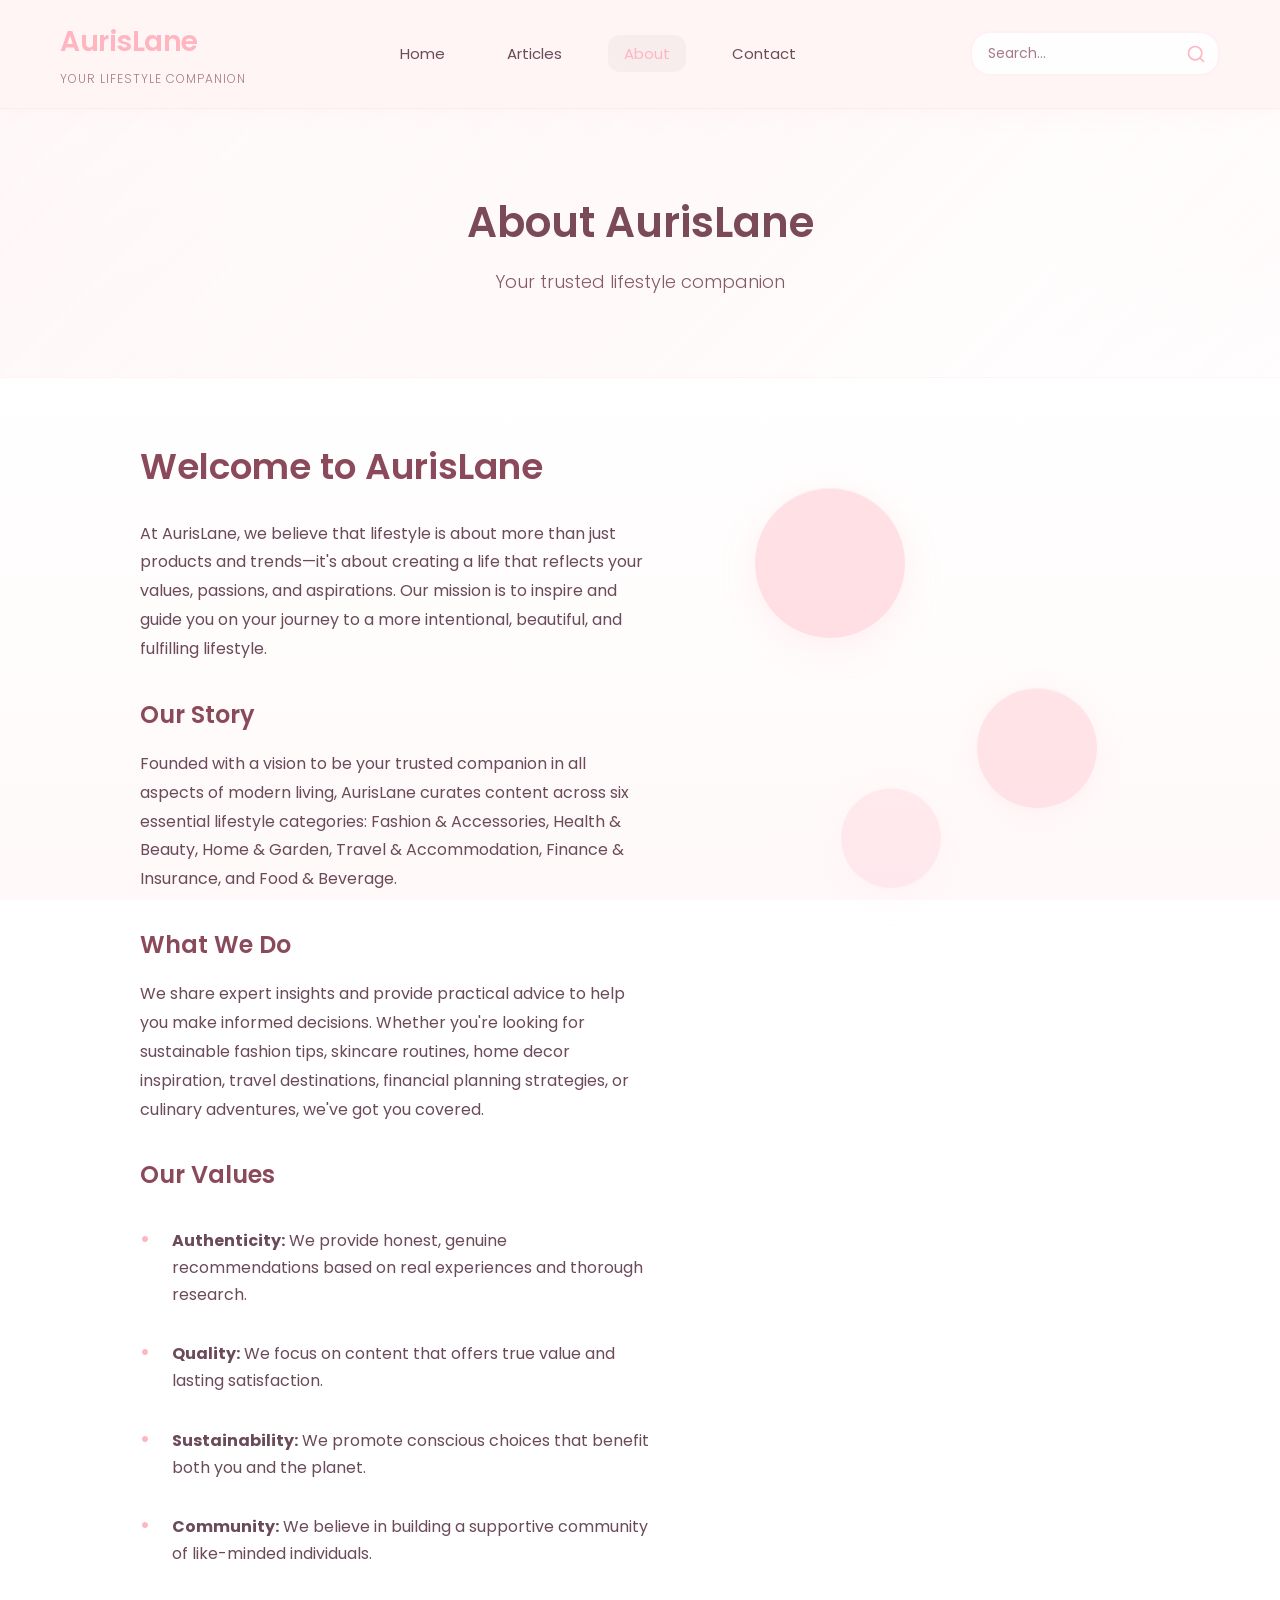
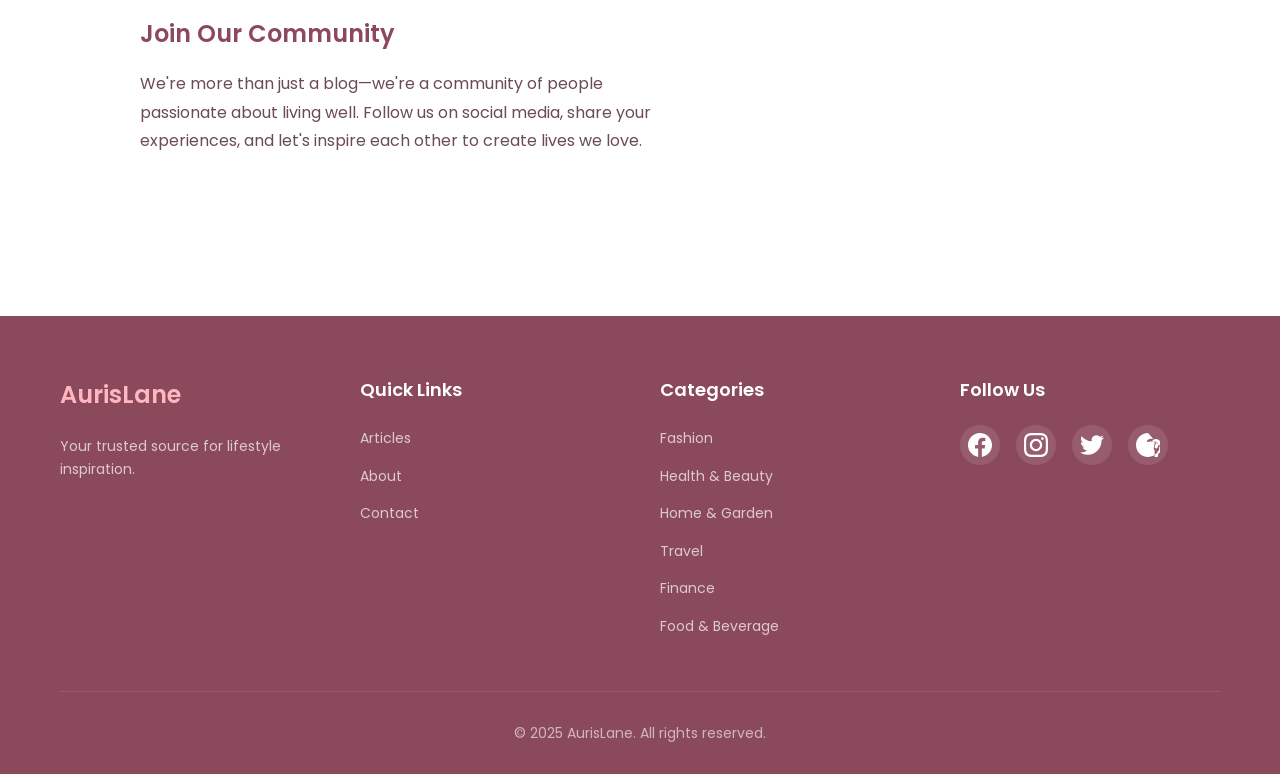
<file: about.html>
<!DOCTYPE html>
<html lang="en">
<head>
    <meta charset="UTF-8">
    <meta name="viewport" content="width=device-width, initial-scale=1.0">
    <title>About - AurisLane</title>
    <link rel="stylesheet" href="styles.css">
    <link rel="preconnect" href="https://fonts.googleapis.com">
    <link rel="preconnect" href="https://fonts.gstatic.com" crossorigin>
    <link href="https://fonts.googleapis.com/css2?family=Poppins:wght@300;400;500;600;700&display=swap" rel="stylesheet">
</head>
<body>
    <!-- Header -->
    <header class="header">
        <div class="container">
            <div class="logo">
                <h1><a href="index.html">AurisLane</a></h1>
                <p class="tagline">Your Lifestyle Companion</p>
            </div>
            <nav class="nav">
                <ul>
                    <li><a href="index.html">Home</a></li>
                    <li><a href="articles.html">Articles</a></li>
                    <li><a href="about.html" class="active">About</a></li>
                    <li><a href="contact.html">Contact</a></li>
                </ul>
            </nav>
            <div class="header-search">
                <input type="text" id="headerSearchInput" placeholder="Search..." class="header-search-input">
                <button class="header-search-btn" aria-label="Search">
                    <svg width="20" height="20" viewBox="0 0 24 24" fill="none" stroke="currentColor" stroke-width="2" stroke-linecap="round" stroke-linejoin="round">
                        <circle cx="11" cy="11" r="8"></circle>
                        <path d="m21 21-4.35-4.35"></path>
                    </svg>
                </button>
            </div>
            <button class="mobile-menu-toggle" aria-label="Toggle menu">
                <span></span>
                <span></span>
                <span></span>
            </button>
        </div>
    </header>

    <!-- Page Header -->
    <section class="page-header">
        <div class="container">
            <h1>About AurisLane</h1>
            <p>Your trusted lifestyle companion</p>
        </div>
    </section>

    <!-- About Content -->
    <section class="about-section">
        <div class="container">
            <div class="about-content">
                <div class="about-text">
                    <h2>Welcome to AurisLane</h2>
                    <p>At AurisLane, we believe that lifestyle is about more than just products and trends—it's about creating a life that reflects your values, passions, and aspirations. Our mission is to inspire and guide you on your journey to a more intentional, beautiful, and fulfilling lifestyle.</p>
                    
                    <h3>Our Story</h3>
                    <p>Founded with a vision to be your trusted companion in all aspects of modern living, AurisLane curates content across six essential lifestyle categories: Fashion & Accessories, Health & Beauty, Home & Garden, Travel & Accommodation, Finance & Insurance, and Food & Beverage.</p>
                    
                    <h3>What We Do</h3>
                    <p>We share expert insights and provide practical advice to help you make informed decisions. Whether you're looking for sustainable fashion tips, skincare routines, home decor inspiration, travel destinations, financial planning strategies, or culinary adventures, we've got you covered.</p>
                    
                    <h3>Our Values</h3>
                    <ul class="values-list">
                        <li><strong>Authenticity:</strong> We provide honest, genuine recommendations based on real experiences and thorough research.</li>
                        <li><strong>Quality:</strong> We focus on content that offers true value and lasting satisfaction.</li>
                        <li><strong>Sustainability:</strong> We promote conscious choices that benefit both you and the planet.</li>
                        <li><strong>Community:</strong> We believe in building a supportive community of like-minded individuals.</li>
                    </ul>
                    
                    <h3>Join Our Community</h3>
                    <p>We're more than just a blog—we're a community of people passionate about living well. Follow us on social media, share your experiences, and let's inspire each other to create lives we love.</p>
                </div>
                <div class="about-image">
                    <div class="about-illustration">
                        <div class="illustration-shape shape-1"></div>
                        <div class="illustration-shape shape-2"></div>
                        <div class="illustration-shape shape-3"></div>
                    </div>
                </div>
            </div>
        </div>
    </section>

    <!-- Footer -->
    <footer class="footer">
        <div class="container">
            <div class="footer-content">
                <div class="footer-section">
                    <h3>AurisLane</h3>
                    <p>Your trusted source for lifestyle inspiration.</p>
                </div>
                <div class="footer-section">
                    <h4>Quick Links</h4>
                    <ul>
                        <li><a href="articles.html">Articles</a></li>
                        <li><a href="about.html">About</a></li>
                        <li><a href="contact.html">Contact</a></li>
                    </ul>
                </div>
                <div class="footer-section">
                    <h4>Categories</h4>
                    <ul>
                        <li><a href="articles.html?category=fashion">Fashion</a></li>
                        <li><a href="articles.html?category=health">Health & Beauty</a></li>
                        <li><a href="articles.html?category=home">Home & Garden</a></li>
                        <li><a href="articles.html?category=travel">Travel</a></li>
                        <li><a href="articles.html?category=finance">Finance</a></li>
                        <li><a href="articles.html?category=food">Food & Beverage</a></li>
                    </ul>
                </div>
                <div class="footer-section">
                    <h4>Follow Us</h4>
                    <div class="social-icons">
                        <a href="https://facebook.com" target="_blank" aria-label="Facebook">
                            <svg width="24" height="24" viewBox="0 0 24 24" fill="currentColor">
                                <path d="M24 12.073c0-6.627-5.373-12-12-12s-12 5.373-12 12c0 5.99 4.388 10.954 10.125 11.854v-8.385H7.078v-3.47h3.047V9.43c0-3.007 1.792-4.669 4.533-4.669 1.312 0 2.686.235 2.686.235v2.953H15.83c-1.491 0-1.956.925-1.956 1.874v2.25h3.328l-.532 3.47h-2.796v8.385C19.612 23.027 24 18.062 24 12.073z"/>
                            </svg>
                        </a>
                        <a href="https://instagram.com" target="_blank" aria-label="Instagram">
                            <svg width="24" height="24" viewBox="0 0 24 24" fill="currentColor">
                                <path d="M12 2.163c3.204 0 3.584.012 4.85.07 3.252.148 4.771 1.691 4.919 4.919.058 1.265.069 1.645.069 4.849 0 3.205-.012 3.584-.069 4.849-.149 3.225-1.664 4.771-4.919 4.919-1.266.058-1.644.07-4.85.07-3.204 0-3.584-.012-4.849-.07-3.26-.149-4.771-1.699-4.919-4.92-.058-1.265-.07-1.644-.07-4.849 0-3.204.013-3.583.07-4.849.149-3.227 1.664-4.771 4.919-4.919 1.266-.057 1.645-.069 4.849-.069zm0-2.163c-3.259 0-3.667.014-4.947.072-4.358.2-6.78 2.618-6.98 6.98-.059 1.281-.073 1.689-.073 4.948 0 3.259.014 3.668.072 4.948.2 4.358 2.618 6.78 6.98 6.98 1.281.058 1.689.072 4.948.072 3.259 0 3.668-.014 4.948-.072 4.354-.2 6.782-2.618 6.979-6.98.059-1.28.073-1.689.073-4.948 0-3.259-.014-3.667-.072-4.947-.196-4.354-2.617-6.78-6.979-6.98-1.281-.059-1.69-.073-4.949-.073zm0 5.838c-3.403 0-6.162 2.759-6.162 6.162s2.759 6.163 6.162 6.163 6.162-2.759 6.162-6.163c0-3.403-2.759-6.162-6.162-6.162zm0 10.162c-2.209 0-4-1.79-4-4 0-2.209 1.791-4 4-4s4 1.791 4 4c0 2.21-1.791 4-4 4zm6.406-11.845c-.796 0-1.441.645-1.441 1.44s.645 1.44 1.441 1.44c.795 0 1.439-.645 1.439-1.44s-.644-1.44-1.439-1.44z"/>
                            </svg>
                        </a>
                        <a href="https://twitter.com" target="_blank" aria-label="Twitter">
                            <svg width="24" height="24" viewBox="0 0 24 24" fill="currentColor">
                                <path d="M23.953 4.57a10 10 0 01-2.825.775 4.958 4.958 0 002.163-2.723c-.951.555-2.005.959-3.127 1.184a4.92 4.92 0 00-8.384 4.482C7.69 8.095 4.067 6.13 1.64 3.162a4.822 4.822 0 00-.666 2.475c0 1.71.87 3.213 2.188 4.096a4.904 4.904 0 01-2.228-.616v.06a4.923 4.923 0 003.946 4.827 4.996 4.996 0 01-2.212.085 4.936 4.936 0 004.604 3.417 9.867 9.867 0 01-6.102 2.105c-.39 0-.779-.023-1.17-.067a13.995 13.995 0 007.557 2.209c9.053 0 13.998-7.496 13.998-13.985 0-.21 0-.42-.015-.63A9.935 9.935 0 0024 4.59z"/>
                            </svg>
                        </a>
                        <a href="https://pinterest.com" target="_blank" aria-label="Pinterest">
                            <svg width="24" height="24" viewBox="0 0 24 24" fill="currentColor">
                                <path d="M12 0C5.373 0 0 5.372 0 12s5.373 12 12 12c5.084 0 9.426-3.163 11.174-7.637-.15-.83-.067-1.844.34-2.492.406-.658 1.533-4.48 1.533-4.48s.39.78.39 1.94c0 1.83-1.09 3.19-1.09 3.19s1.09 1.92 1.09 3.39c0 1.09-.35 2.19-1.39 2.19-.47 0-.92-.24-1.2-.5 0 0-.9 3.56-1.1 4.25-.4 1.56-1.57 3.85-1.93 4.05-.43.26-1.2.19-1.2-.8V18.5c0-1.78-.94-2.44-.94-2.44s.75-4.77.9-6.12c.1-.8.15-1.05-.23-1.48-.23-.27-.6-.34-.9-.36-.36-.02-.75 0-1.18.03-1.11.08-2.7.33-3.81.63-.44.12-.75.19-.95.19-.4 0-.65-.31-.65-.65 0-.35.23-.7.58-1.01 1.17-.99 2.12-1.5 3.55-1.5 1.5 0 2.7.5 3.55 1.2.85.7 1.3 1.7 1.3 3 0 1.09-.28 2.05-.85 2.88-.28.41-.28.75-.28 1.05 0 .4.15.75.45 1.05.3.3.7.45 1.05.45.35 0 .7-.15 1.05-.45.7-.7 1.05-1.55 1.05-2.5 0-1.2-.4-2.2-1.2-3-.8-.8-1.9-1.2-3.3-1.2-1.4 0-2.5.4-3.3 1.2-.8.8-1.2 1.8-1.2 3 0 .95.35 1.8 1.05 2.5.35.3.7.45 1.05.45.35 0 .75-.15 1.05-.45.3-.3.45-.65.45-1.05 0-.3 0-.64-.28-1.05-.57-.83-.85-1.79-.85-2.88 0-1.3.45-2.3 1.3-3 1.7-1.4 4.05-1.4 5.75 0 .85.7 1.3 1.7 1.3 3 0 1.09-.28 2.05-.85 2.88z"/>
                            </svg>
                        </a>
                    </div>
                </div>
            </div>
            <div class="footer-bottom">
                <p>&copy; 2025 AurisLane. All rights reserved.</p>
            </div>
        </div>
    </footer>

    <script src="articles-data.js"></script>
    <script src="script.js"></script>
</body>
</html>
</file>
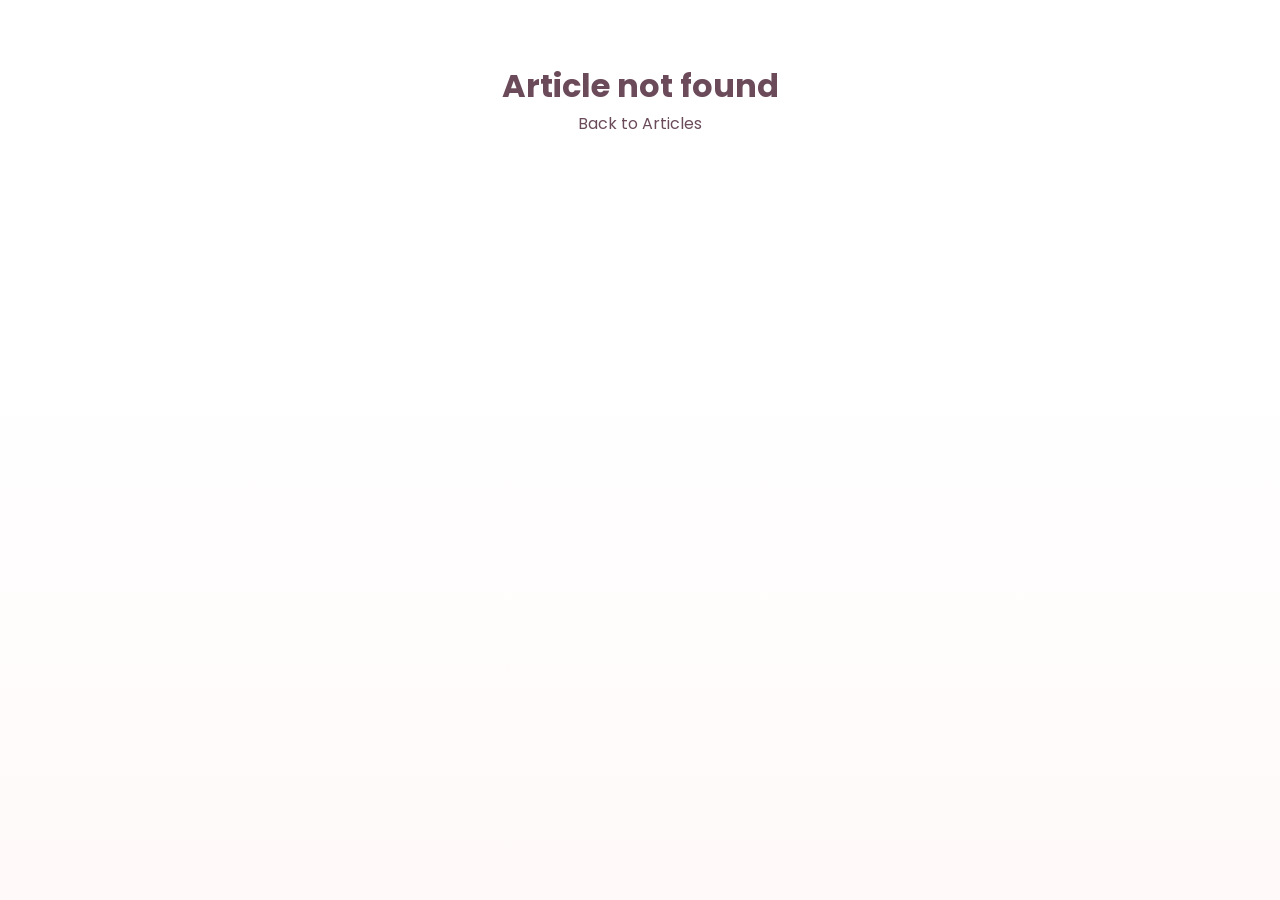
<file: article-detail.html>
<!DOCTYPE html>
<html lang="en">
<head>
    <meta charset="UTF-8">
    <meta name="viewport" content="width=device-width, initial-scale=1.0">
    <title>Article - AurisLane</title>
    <link rel="stylesheet" href="styles.css">
    <link rel="preconnect" href="https://fonts.googleapis.com">
    <link rel="preconnect" href="https://fonts.gstatic.com" crossorigin>
    <link href="https://fonts.googleapis.com/css2?family=Poppins:wght@300;400;500;600;700&display=swap" rel="stylesheet">
</head>
<body>
    <!-- Header -->
    <header class="header">
        <div class="container">
            <div class="logo">
                <h1><a href="index.html">AurisLane</a></h1>
                <p class="tagline">Your Lifestyle Companion</p>
            </div>
            <nav class="nav">
                <ul>
                    <li><a href="index.html">Home</a></li>
                    <li><a href="articles.html" class="active">Articles</a></li>
                    <li><a href="about.html">About</a></li>
                    <li><a href="contact.html">Contact</a></li>
                </ul>
            </nav>
            <div class="header-search">
                <input type="text" id="headerSearchInput" placeholder="Search..." class="header-search-input">
                <button class="header-search-btn" aria-label="Search">
                    <svg width="20" height="20" viewBox="0 0 24 24" fill="none" stroke="currentColor" stroke-width="2" stroke-linecap="round" stroke-linejoin="round">
                        <circle cx="11" cy="11" r="8"></circle>
                        <path d="m21 21-4.35-4.35"></path>
                    </svg>
                </button>
            </div>
            <button class="mobile-menu-toggle" aria-label="Toggle menu">
                <span></span>
                <span></span>
                <span></span>
            </button>
        </div>
    </header>

    <!-- Article Detail -->
    <article class="article-detail">
        <div class="container">
            <div class="article-header" id="articleHeader">
                <!-- Article header will be loaded here -->
            </div>
            <div class="article-content" id="articleContent">
                <!-- Article content will be loaded here -->
            </div>
            <div class="article-footer">
                <div class="article-meta">
                    <span id="articleAuthor"></span>
                    <span id="articleDate"></span>
                </div>
                <div class="article-share">
                    <span>Share:</span>
                    <a href="#" class="share-btn" data-platform="facebook">Facebook</a>
                    <a href="#" class="share-btn" data-platform="twitter">Twitter</a>
                    <a href="#" class="share-btn" data-platform="pinterest">Pinterest</a>
                </div>
            </div>
            <div class="back-link">
                <a href="articles.html" class="btn-secondary">← Back to Articles</a>
            </div>
        </div>
    </article>

    <!-- Related Articles -->
    <section class="related-articles">
        <div class="container">
            <h2 class="section-title">Related Articles</h2>
            <div class="articles-grid" id="relatedArticles">
                <!-- Related articles will be loaded here -->
            </div>
        </div>
    </section>

    <!-- Footer -->
    <footer class="footer">
        <div class="container">
            <div class="footer-content">
                <div class="footer-section">
                    <h3>AurisLane</h3>
                    <p>Your trusted source for lifestyle inspiration.</p>
                </div>
                <div class="footer-section">
                    <h4>Quick Links</h4>
                    <ul>
                        <li><a href="articles.html">Articles</a></li>
                        <li><a href="about.html">About</a></li>
                        <li><a href="contact.html">Contact</a></li>
                    </ul>
                </div>
                <div class="footer-section">
                    <h4>Categories</h4>
                    <ul>
                        <li><a href="articles.html?category=fashion">Fashion</a></li>
                        <li><a href="articles.html?category=health">Health & Beauty</a></li>
                        <li><a href="articles.html?category=home">Home & Garden</a></li>
                        <li><a href="articles.html?category=travel">Travel</a></li>
                        <li><a href="articles.html?category=finance">Finance</a></li>
                        <li><a href="articles.html?category=food">Food & Beverage</a></li>
                    </ul>
                </div>
                <div class="footer-section">
                    <h4>Follow Us</h4>
                    <div class="social-icons">
                        <a href="https://facebook.com" target="_blank" aria-label="Facebook">
                            <svg width="24" height="24" viewBox="0 0 24 24" fill="currentColor">
                                <path d="M24 12.073c0-6.627-5.373-12-12-12s-12 5.373-12 12c0 5.99 4.388 10.954 10.125 11.854v-8.385H7.078v-3.47h3.047V9.43c0-3.007 1.792-4.669 4.533-4.669 1.312 0 2.686.235 2.686.235v2.953H15.83c-1.491 0-1.956.925-1.956 1.874v2.25h3.328l-.532 3.47h-2.796v8.385C19.612 23.027 24 18.062 24 12.073z"/>
                            </svg>
                        </a>
                        <a href="https://instagram.com" target="_blank" aria-label="Instagram">
                            <svg width="24" height="24" viewBox="0 0 24 24" fill="currentColor">
                                <path d="M12 2.163c3.204 0 3.584.012 4.85.07 3.252.148 4.771 1.691 4.919 4.919.058 1.265.069 1.645.069 4.849 0 3.205-.012 3.584-.069 4.849-.149 3.225-1.664 4.771-4.919 4.919-1.266.058-1.644.07-4.85.07-3.204 0-3.584-.012-4.849-.07-3.26-.149-4.771-1.699-4.919-4.92-.058-1.265-.07-1.644-.07-4.849 0-3.204.013-3.583.07-4.849.149-3.227 1.664-4.771 4.919-4.919 1.266-.057 1.645-.069 4.849-.069zm0-2.163c-3.259 0-3.667.014-4.947.072-4.358.2-6.78 2.618-6.98 6.98-.059 1.281-.073 1.689-.073 4.948 0 3.259.014 3.668.072 4.948.2 4.358 2.618 6.78 6.98 6.98 1.281.058 1.689.072 4.948.072 3.259 0 3.668-.014 4.948-.072 4.354-.2 6.782-2.618 6.979-6.98.059-1.28.073-1.689.073-4.948 0-3.259-.014-3.667-.072-4.947-.196-4.354-2.617-6.78-6.979-6.98-1.281-.059-1.69-.073-4.949-.073zm0 5.838c-3.403 0-6.162 2.759-6.162 6.162s2.759 6.163 6.162 6.163 6.162-2.759 6.162-6.163c0-3.403-2.759-6.162-6.162-6.162zm0 10.162c-2.209 0-4-1.79-4-4 0-2.209 1.791-4 4-4s4 1.791 4 4c0 2.21-1.791 4-4 4zm6.406-11.845c-.796 0-1.441.645-1.441 1.44s.645 1.44 1.441 1.44c.795 0 1.439-.645 1.439-1.44s-.644-1.44-1.439-1.44z"/>
                            </svg>
                        </a>
                        <a href="https://twitter.com" target="_blank" aria-label="Twitter">
                            <svg width="24" height="24" viewBox="0 0 24 24" fill="currentColor">
                                <path d="M23.953 4.57a10 10 0 01-2.825.775 4.958 4.958 0 002.163-2.723c-.951.555-2.005.959-3.127 1.184a4.92 4.92 0 00-8.384 4.482C7.69 8.095 4.067 6.13 1.64 3.162a4.822 4.822 0 00-.666 2.475c0 1.71.87 3.213 2.188 4.096a4.904 4.904 0 01-2.228-.616v.06a4.923 4.923 0 003.946 4.827 4.996 4.996 0 01-2.212.085 4.936 4.936 0 004.604 3.417 9.867 9.867 0 01-6.102 2.105c-.39 0-.779-.023-1.17-.067a13.995 13.995 0 007.557 2.209c9.053 0 13.998-7.496 13.998-13.985 0-.21 0-.42-.015-.63A9.935 9.935 0 0024 4.59z"/>
                            </svg>
                        </a>
                        <a href="https://pinterest.com" target="_blank" aria-label="Pinterest">
                            <svg width="24" height="24" viewBox="0 0 24 24" fill="currentColor">
                                <path d="M12 0C5.373 0 0 5.372 0 12s5.373 12 12 12c5.084 0 9.426-3.163 11.174-7.637-.15-.83-.067-1.844.34-2.492.406-.658 1.533-4.48 1.533-4.48s.39.78.39 1.94c0 1.83-1.09 3.19-1.09 3.19s1.09 1.92 1.09 3.39c0 1.09-.35 2.19-1.39 2.19-.47 0-.92-.24-1.2-.5 0 0-.9 3.56-1.1 4.25-.4 1.56-1.57 3.85-1.93 4.05-.43.26-1.2.19-1.2-.8V18.5c0-1.78-.94-2.44-.94-2.44s.75-4.77.9-6.12c.1-.8.15-1.05-.23-1.48-.23-.27-.6-.34-.9-.36-.36-.02-.75 0-1.18.03-1.11.08-2.7.33-3.81.63-.44.12-.75.19-.95.19-.4 0-.65-.31-.65-.65 0-.35.23-.7.58-1.01 1.17-.99 2.12-1.5 3.55-1.5 1.5 0 2.7.5 3.55 1.2.85.7 1.3 1.7 1.3 3 0 1.09-.28 2.05-.85 2.88-.28.41-.28.75-.28 1.05 0 .4.15.75.45 1.05.3.3.7.45 1.05.45.35 0 .7-.15 1.05-.45.7-.7 1.05-1.55 1.05-2.5 0-1.2-.4-2.2-1.2-3-.8-.8-1.9-1.2-3.3-1.2-1.4 0-2.5.4-3.3 1.2-.8.8-1.2 1.8-1.2 3 0 .95.35 1.8 1.05 2.5.35.3.7.45 1.05.45.35 0 .75-.15 1.05-.45.3-.3.45-.65.45-1.05 0-.3 0-.64-.28-1.05-.57-.83-.85-1.79-.85-2.88 0-1.3.45-2.3 1.3-3 1.7-1.4 4.05-1.4 5.75 0 .85.7 1.3 1.7 1.3 3 0 1.09-.28 2.05-.85 2.88z"/>
                            </svg>
                        </a>
                    </div>
                </div>
            </div>
            <div class="footer-bottom">
                <p>&copy; 2025 AurisLane. All rights reserved.</p>
            </div>
        </div>
    </footer>

    <script src="articles-data.js"></script>
    <script src="script.js"></script>
</body>
</html>
</file>
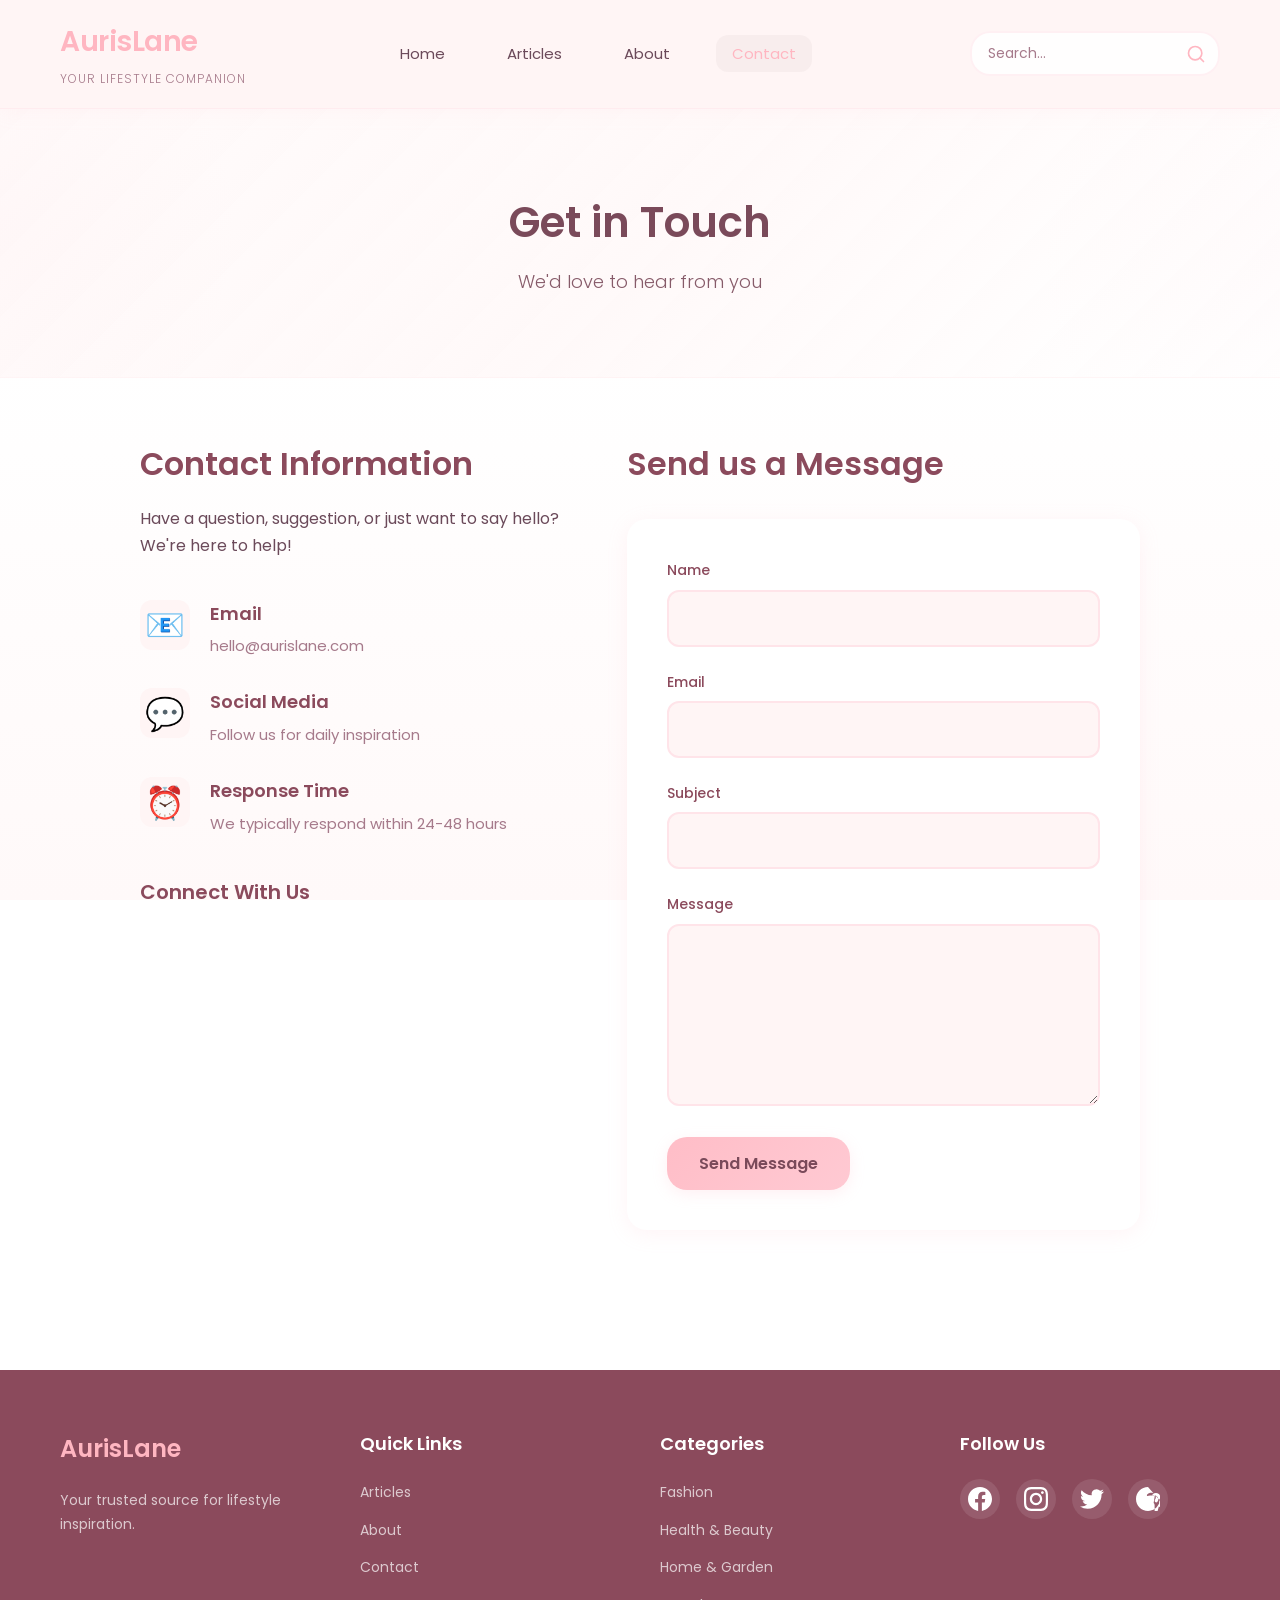
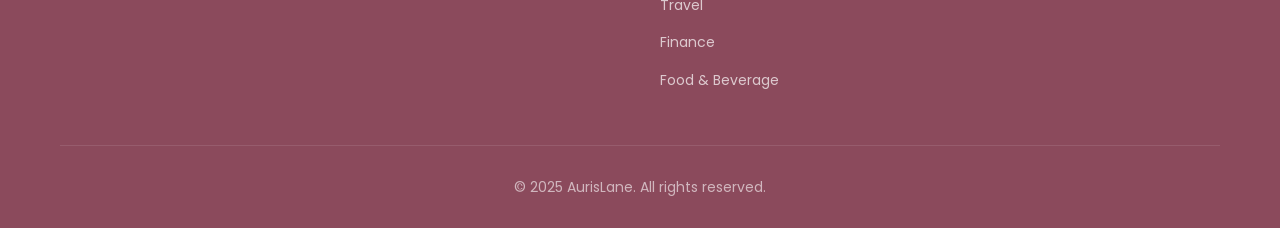
<file: contact.html>
<!DOCTYPE html>
<html lang="en">
<head>
    <meta charset="UTF-8">
    <meta name="viewport" content="width=device-width, initial-scale=1.0">
    <title>Contact - AurisLane</title>
    <link rel="stylesheet" href="styles.css">
    <link rel="preconnect" href="https://fonts.googleapis.com">
    <link rel="preconnect" href="https://fonts.gstatic.com" crossorigin>
    <link href="https://fonts.googleapis.com/css2?family=Poppins:wght@300;400;500;600;700&display=swap" rel="stylesheet">
</head>
<body>
    <!-- Header -->
    <header class="header">
        <div class="container">
            <div class="logo">
                <h1><a href="index.html">AurisLane</a></h1>
                <p class="tagline">Your Lifestyle Companion</p>
            </div>
            <nav class="nav">
                <ul>
                    <li><a href="index.html">Home</a></li>
                    <li><a href="articles.html">Articles</a></li>
                    <li><a href="about.html">About</a></li>
                    <li><a href="contact.html" class="active">Contact</a></li>
                </ul>
            </nav>
            <div class="header-search">
                <input type="text" id="headerSearchInput" placeholder="Search..." class="header-search-input">
                <button class="header-search-btn" aria-label="Search">
                    <svg width="20" height="20" viewBox="0 0 24 24" fill="none" stroke="currentColor" stroke-width="2" stroke-linecap="round" stroke-linejoin="round">
                        <circle cx="11" cy="11" r="8"></circle>
                        <path d="m21 21-4.35-4.35"></path>
                    </svg>
                </button>
            </div>
            <button class="mobile-menu-toggle" aria-label="Toggle menu">
                <span></span>
                <span></span>
                <span></span>
            </button>
        </div>
    </header>

    <!-- Page Header -->
    <section class="page-header">
        <div class="container">
            <h1>Get in Touch</h1>
            <p>We'd love to hear from you</p>
        </div>
    </section>

    <!-- Contact Section -->
    <section class="contact-section">
        <div class="container">
            <div class="contact-wrapper">
                <div class="contact-info">
                    <h2>Contact Information</h2>
                    <p>Have a question, suggestion, or just want to say hello? We're here to help!</p>
                    
                    <div class="contact-details">
                        <div class="contact-item">
                            <div class="contact-icon">📧</div>
                            <div>
                                <h3>Email</h3>
                                <p>hello@aurislane.com</p>
                            </div>
                        </div>
                        <div class="contact-item">
                            <div class="contact-icon">💬</div>
                            <div>
                                <h3>Social Media</h3>
                                <p>Follow us for daily inspiration</p>
                            </div>
                        </div>
                        <div class="contact-item">
                            <div class="contact-icon">⏰</div>
                            <div>
                                <h3>Response Time</h3>
                                <p>We typically respond within 24-48 hours</p>
                            </div>
                        </div>
                    </div>

                    <div class="social-links">
                        <h3>Connect With Us</h3>
                        <div class="social-icons">
                            <a href="https://facebook.com" target="_blank" aria-label="Facebook">
                                <svg width="24" height="24" viewBox="0 0 24 24" fill="currentColor">
                                    <path d="M24 12.073c0-6.627-5.373-12-12-12s-12 5.373-12 12c0 5.99 4.388 10.954 10.125 11.854v-8.385H7.078v-3.47h3.047V9.43c0-3.007 1.792-4.669 4.533-4.669 1.312 0 2.686.235 2.686.235v2.953H15.83c-1.491 0-1.956.925-1.956 1.874v2.25h3.328l-.532 3.47h-2.796v8.385C19.612 23.027 24 18.062 24 12.073z"/>
                                </svg>
                            </a>
                            <a href="https://instagram.com" target="_blank" aria-label="Instagram">
                                <svg width="24" height="24" viewBox="0 0 24 24" fill="currentColor">
                                    <path d="M12 2.163c3.204 0 3.584.012 4.85.07 3.252.148 4.771 1.691 4.919 4.919.058 1.265.069 1.645.069 4.849 0 3.205-.012 3.584-.069 4.849-.149 3.225-1.664 4.771-4.919 4.919-1.266.058-1.644.07-4.85.07-3.204 0-3.584-.012-4.849-.07-3.26-.149-4.771-1.699-4.919-4.92-.058-1.265-.07-1.644-.07-4.849 0-3.204.013-3.583.07-4.849.149-3.227 1.664-4.771 4.919-4.919 1.266-.057 1.645-.069 4.849-.069zm0-2.163c-3.259 0-3.667.014-4.947.072-4.358.2-6.78 2.618-6.98 6.98-.059 1.281-.073 1.689-.073 4.948 0 3.259.014 3.668.072 4.948.2 4.358 2.618 6.78 6.98 6.98 1.281.058 1.689.072 4.948.072 3.259 0 3.668-.014 4.948-.072 4.354-.2 6.782-2.618 6.979-6.98.059-1.28.073-1.689.073-4.948 0-3.259-.014-3.667-.072-4.947-.196-4.354-2.617-6.78-6.979-6.98-1.281-.059-1.69-.073-4.949-.073zm0 5.838c-3.403 0-6.162 2.759-6.162 6.162s2.759 6.163 6.162 6.163 6.162-2.759 6.162-6.163c0-3.403-2.759-6.162-6.162-6.162zm0 10.162c-2.209 0-4-1.79-4-4 0-2.209 1.791-4 4-4s4 1.791 4 4c0 2.21-1.791 4-4 4zm6.406-11.845c-.796 0-1.441.645-1.441 1.44s.645 1.44 1.441 1.44c.795 0 1.439-.645 1.439-1.44s-.644-1.44-1.439-1.44z"/>
                                </svg>
                            </a>
                            <a href="https://twitter.com" target="_blank" aria-label="Twitter">
                                <svg width="24" height="24" viewBox="0 0 24 24" fill="currentColor">
                                    <path d="M23.953 4.57a10 10 0 01-2.825.775 4.958 4.958 0 002.163-2.723c-.951.555-2.005.959-3.127 1.184a4.92 4.92 0 00-8.384 4.482C7.69 8.095 4.067 6.13 1.64 3.162a4.822 4.822 0 00-.666 2.475c0 1.71.87 3.213 2.188 4.096a4.904 4.904 0 01-2.228-.616v.06a4.923 4.923 0 003.946 4.827 4.996 4.996 0 01-2.212.085 4.936 4.936 0 004.604 3.417 9.867 9.867 0 01-6.102 2.105c-.39 0-.779-.023-1.17-.067a13.995 13.995 0 007.557 2.209c9.053 0 13.998-7.496 13.998-13.985 0-.21 0-.42-.015-.63A9.935 9.935 0 0024 4.59z"/>
                                </svg>
                            </a>
                            <a href="https://pinterest.com" target="_blank" aria-label="Pinterest">
                                <svg width="24" height="24" viewBox="0 0 24 24" fill="currentColor">
                                    <path d="M12 0C5.373 0 0 5.372 0 12s5.373 12 12 12c5.084 0 9.426-3.163 11.174-7.637-.15-.83-.067-1.844.34-2.492.406-.658 1.533-4.48 1.533-4.48s.39.78.39 1.94c0 1.83-1.09 3.19-1.09 3.19s1.09 1.92 1.09 3.39c0 1.09-.35 2.19-1.39 2.19-.47 0-.92-.24-1.2-.5 0 0-.9 3.56-1.1 4.25-.4 1.56-1.57 3.85-1.93 4.05-.43.26-1.2.19-1.2-.8V18.5c0-1.78-.94-2.44-.94-2.44s.75-4.77.9-6.12c.1-.8.15-1.05-.23-1.48-.23-.27-.6-.34-.9-.36-.36-.02-.75 0-1.18.03-1.11.08-2.7.33-3.81.63-.44.12-.75.19-.95.19-.4 0-.65-.31-.65-.65 0-.35.23-.7.58-1.01 1.17-.99 2.12-1.5 3.55-1.5 1.5 0 2.7.5 3.55 1.2.85.7 1.3 1.7 1.3 3 0 1.09-.28 2.05-.85 2.88-.28.41-.28.75-.28 1.05 0 .4.15.75.45 1.05.3.3.7.45 1.05.45.35 0 .7-.15 1.05-.45.7-.7 1.05-1.55 1.05-2.5 0-1.2-.4-2.2-1.2-3-.8-.8-1.9-1.2-3.3-1.2-1.4 0-2.5.4-3.3 1.2-.8.8-1.2 1.8-1.2 3 0 .95.35 1.8 1.05 2.5.35.3.7.45 1.05.45.35 0 .75-.15 1.05-.45.3-.3.45-.65.45-1.05 0-.3 0-.64-.28-1.05-.57-.83-.85-1.79-.85-2.88 0-1.3.45-2.3 1.3-3 1.7-1.4 4.05-1.4 5.75 0 .85.7 1.3 1.7 1.3 3 0 1.09-.28 2.05-.85 2.88z"/>
                                </svg>
                            </a>
                        </div>
                    </div>
                </div>
                <div class="contact-form-wrapper">
                    <h2>Send us a Message</h2>
                    <form class="contact-form" id="contactForm">
                        <div class="form-group">
                            <label for="name">Name</label>
                            <input type="text" id="name" name="name" required>
                        </div>
                        <div class="form-group">
                            <label for="email">Email</label>
                            <input type="email" id="email" name="email" required>
                        </div>
                        <div class="form-group">
                            <label for="subject">Subject</label>
                            <input type="text" id="subject" name="subject" required>
                        </div>
                        <div class="form-group">
                            <label for="message">Message</label>
                            <textarea id="message" name="message" rows="6" required></textarea>
                        </div>
                        <button type="submit" class="btn-primary">Send Message</button>
                    </form>
                </div>
            </div>
        </div>
    </section>

    <!-- Footer -->
    <footer class="footer">
        <div class="container">
            <div class="footer-content">
                <div class="footer-section">
                    <h3>AurisLane</h3>
                    <p>Your trusted source for lifestyle inspiration.</p>
                </div>
                <div class="footer-section">
                    <h4>Quick Links</h4>
                    <ul>
                        <li><a href="articles.html">Articles</a></li>
                        <li><a href="about.html">About</a></li>
                        <li><a href="contact.html">Contact</a></li>
                    </ul>
                </div>
                <div class="footer-section">
                    <h4>Categories</h4>
                    <ul>
                        <li><a href="articles.html?category=fashion">Fashion</a></li>
                        <li><a href="articles.html?category=health">Health & Beauty</a></li>
                        <li><a href="articles.html?category=home">Home & Garden</a></li>
                        <li><a href="articles.html?category=travel">Travel</a></li>
                        <li><a href="articles.html?category=finance">Finance</a></li>
                        <li><a href="articles.html?category=food">Food & Beverage</a></li>
                    </ul>
                </div>
                <div class="footer-section">
                    <h4>Follow Us</h4>
                    <div class="social-icons">
                        <a href="https://facebook.com" target="_blank" aria-label="Facebook">
                            <svg width="24" height="24" viewBox="0 0 24 24" fill="currentColor">
                                <path d="M24 12.073c0-6.627-5.373-12-12-12s-12 5.373-12 12c0 5.99 4.388 10.954 10.125 11.854v-8.385H7.078v-3.47h3.047V9.43c0-3.007 1.792-4.669 4.533-4.669 1.312 0 2.686.235 2.686.235v2.953H15.83c-1.491 0-1.956.925-1.956 1.874v2.25h3.328l-.532 3.47h-2.796v8.385C19.612 23.027 24 18.062 24 12.073z"/>
                            </svg>
                        </a>
                        <a href="https://instagram.com" target="_blank" aria-label="Instagram">
                            <svg width="24" height="24" viewBox="0 0 24 24" fill="currentColor">
                                <path d="M12 2.163c3.204 0 3.584.012 4.85.07 3.252.148 4.771 1.691 4.919 4.919.058 1.265.069 1.645.069 4.849 0 3.205-.012 3.584-.069 4.849-.149 3.225-1.664 4.771-4.919 4.919-1.266.058-1.644.07-4.85.07-3.204 0-3.584-.012-4.849-.07-3.26-.149-4.771-1.699-4.919-4.92-.058-1.265-.07-1.644-.07-4.849 0-3.204.013-3.583.07-4.849.149-3.227 1.664-4.771 4.919-4.919 1.266-.057 1.645-.069 4.849-.069zm0-2.163c-3.259 0-3.667.014-4.947.072-4.358.2-6.78 2.618-6.98 6.98-.059 1.281-.073 1.689-.073 4.948 0 3.259.014 3.668.072 4.948.2 4.358 2.618 6.78 6.98 6.98 1.281.058 1.689.072 4.948.072 3.259 0 3.668-.014 4.948-.072 4.354-.2 6.782-2.618 6.979-6.98.059-1.28.073-1.689.073-4.948 0-3.259-.014-3.667-.072-4.947-.196-4.354-2.617-6.78-6.979-6.98-1.281-.059-1.69-.073-4.949-.073zm0 5.838c-3.403 0-6.162 2.759-6.162 6.162s2.759 6.163 6.162 6.163 6.162-2.759 6.162-6.163c0-3.403-2.759-6.162-6.162-6.162zm0 10.162c-2.209 0-4-1.79-4-4 0-2.209 1.791-4 4-4s4 1.791 4 4c0 2.21-1.791 4-4 4zm6.406-11.845c-.796 0-1.441.645-1.441 1.44s.645 1.44 1.441 1.44c.795 0 1.439-.645 1.439-1.44s-.644-1.44-1.439-1.44z"/>
                            </svg>
                        </a>
                        <a href="https://twitter.com" target="_blank" aria-label="Twitter">
                            <svg width="24" height="24" viewBox="0 0 24 24" fill="currentColor">
                                <path d="M23.953 4.57a10 10 0 01-2.825.775 4.958 4.958 0 002.163-2.723c-.951.555-2.005.959-3.127 1.184a4.92 4.92 0 00-8.384 4.482C7.69 8.095 4.067 6.13 1.64 3.162a4.822 4.822 0 00-.666 2.475c0 1.71.87 3.213 2.188 4.096a4.904 4.904 0 01-2.228-.616v.06a4.923 4.923 0 003.946 4.827 4.996 4.996 0 01-2.212.085 4.936 4.936 0 004.604 3.417 9.867 9.867 0 01-6.102 2.105c-.39 0-.779-.023-1.17-.067a13.995 13.995 0 007.557 2.209c9.053 0 13.998-7.496 13.998-13.985 0-.21 0-.42-.015-.63A9.935 9.935 0 0024 4.59z"/>
                            </svg>
                        </a>
                        <a href="https://pinterest.com" target="_blank" aria-label="Pinterest">
                            <svg width="24" height="24" viewBox="0 0 24 24" fill="currentColor">
                                <path d="M12 0C5.373 0 0 5.372 0 12s5.373 12 12 12c5.084 0 9.426-3.163 11.174-7.637-.15-.83-.067-1.844.34-2.492.406-.658 1.533-4.48 1.533-4.48s.39.78.39 1.94c0 1.83-1.09 3.19-1.09 3.19s1.09 1.92 1.09 3.39c0 1.09-.35 2.19-1.39 2.19-.47 0-.92-.24-1.2-.5 0 0-.9 3.56-1.1 4.25-.4 1.56-1.57 3.85-1.93 4.05-.43.26-1.2.19-1.2-.8V18.5c0-1.78-.94-2.44-.94-2.44s.75-4.77.9-6.12c.1-.8.15-1.05-.23-1.48-.23-.27-.6-.34-.9-.36-.36-.02-.75 0-1.18.03-1.11.08-2.7.33-3.81.63-.44.12-.75.19-.95.19-.4 0-.65-.31-.65-.65 0-.35.23-.7.58-1.01 1.17-.99 2.12-1.5 3.55-1.5 1.5 0 2.7.5 3.55 1.2.85.7 1.3 1.7 1.3 3 0 1.09-.28 2.05-.85 2.88-.28.41-.28.75-.28 1.05 0 .4.15.75.45 1.05.3.3.7.45 1.05.45.35 0 .7-.15 1.05-.45.7-.7 1.05-1.55 1.05-2.5 0-1.2-.4-2.2-1.2-3-.8-.8-1.9-1.2-3.3-1.2-1.4 0-2.5.4-3.3 1.2-.8.8-1.2 1.8-1.2 3 0 .95.35 1.8 1.05 2.5.35.3.7.45 1.05.45.35 0 .75-.15 1.05-.45.3-.3.45-.65.45-1.05 0-.3 0-.64-.28-1.05-.57-.83-.85-1.79-.85-2.88 0-1.3.45-2.3 1.3-3 1.7-1.4 4.05-1.4 5.75 0 .85.7 1.3 1.7 1.3 3 0 1.09-.28 2.05-.85 2.88z"/>
                            </svg>
                        </a>
                    </div>
                </div>
            </div>
            <div class="footer-bottom">
                <p>&copy; 2025 AurisLane. All rights reserved.</p>
            </div>
        </div>
    </footer>

    <script src="articles-data.js"></script>
    <script src="script.js"></script>
</body>
</html>
</file>
<file: styles.css>
/* ============================================
   AurisLane - Soft & Sweet Style
   Morandi Color Palette, Rounded Corners, Gentle Animations
   ============================================ */

/* CSS Variables - Soft Pink & White Palette */
:root {
    --color-primary: #FFB6C1;      /* Light pink */
    --color-secondary: #FFC0CB;    /* Pink */
    --color-accent: #FFD1DC;       /* Light pink accent */
    --color-bg: #FFF9F9;            /* Soft white pink */
    --color-bg-light: #FFF5F5;     /* Very light pink */
    --color-text: #6B4A5A;          /* Soft pink-gray */
    --color-text-dark: #8B4A5C;    /* Pink-gray dark */
    --color-text-light: #A67A8B;   /* Light pink-gray */
    --color-border: #FFE4E9;        /* Soft pink border */
    --color-shadow: rgba(255, 182, 193, 0.15);
    --color-hover: #FF8FA3;         /* Medium pink on hover */
    
    --border-radius: 20px;
    --border-radius-small: 12px;
    --border-radius-large: 30px;
    
    --transition: all 0.3s cubic-bezier(0.4, 0, 0.2, 1);
    --transition-fast: all 0.2s ease;
    
    --font-family: 'Poppins', -apple-system, BlinkMacSystemFont, 'Segoe UI', sans-serif;
}

/* Reset & Base Styles */
* {
    margin: 0;
    padding: 0;
    box-sizing: border-box;
}

html {
    scroll-behavior: smooth;
}

body {
    font-family: var(--font-family);
    background: linear-gradient(180deg, #FFFFFF 0%, #FFFFFF 40%, #FFFBFB 80%, #FFF9F9 100%);
    background-attachment: fixed;
    color: var(--color-text);
    line-height: 1.6;
    font-size: 16px;
    overflow-x: hidden;
    min-height: 100vh;
}

a {
    text-decoration: none;
    color: inherit;
    transition: var(--transition);
}

img {
    max-width: 100%;
    height: auto;
    display: block;
    border-radius: var(--border-radius-small);
}

.container {
    max-width: 1200px;
    margin: 0 auto;
    padding: 0 20px;
}

.text-center {
    text-align: center;
}

/* ============================================
   Header & Navigation
   ============================================ */
.header {
    background: rgba(255, 245, 245, 0.95);
    padding: 20px 0;
    box-shadow: 0 2px 20px rgba(255, 182, 193, 0.1);
    position: sticky;
    top: 0;
    z-index: 1000;
    backdrop-filter: blur(10px);
    border-bottom: 1px solid rgba(255, 228, 233, 0.5);
}

.header .container {
    display: flex;
    justify-content: space-between;
    align-items: center;
}

.logo h1 {
    font-size: 28px;
    font-weight: 600;
    color: var(--color-primary);
    margin-bottom: 4px;
    letter-spacing: -0.5px;
}

.logo h1 a {
    color: var(--color-primary);
}

.tagline {
    font-size: 12px;
    color: var(--color-text-light);
    font-weight: 300;
    letter-spacing: 1px;
    text-transform: uppercase;
}

.nav ul {
    display: flex;
    list-style: none;
    gap: 30px;
}

.nav a {
    color: var(--color-text);
    font-weight: 400;
    font-size: 15px;
    padding: 8px 16px;
    border-radius: var(--border-radius-small);
    transition: var(--transition);
    position: relative;
}

.nav a:hover,
.nav a.active {
    color: var(--color-primary);
    background: rgba(184, 169, 169, 0.1);
}

/* Header Search */
.header-search {
    position: relative;
    display: flex;
    align-items: center;
    margin-left: 20px;
}

.header-search-input {
    width: 250px;
    padding: 10px 45px 10px 16px;
    border: 2px solid rgba(255, 228, 233, 0.5);
    border-radius: var(--border-radius);
    font-size: 14px;
    font-family: var(--font-family);
    background: rgba(255, 255, 255, 0.9);
    transition: var(--transition);
    color: #6B4A5A;
}

.header-search-input:focus {
    outline: none;
    border-color: #FFB6C1;
    box-shadow: 0 0 0 3px rgba(255, 182, 193, 0.2);
    background: rgba(255, 255, 255, 1);
    width: 300px;
}

.header-search-input::placeholder {
    color: #A67A8B;
}

.header-search-btn {
    position: absolute;
    right: 8px;
    background: none;
    border: none;
    cursor: pointer;
    padding: 6px;
    display: flex;
    align-items: center;
    justify-content: center;
    color: #FFB6C1;
    transition: var(--transition);
    border-radius: var(--border-radius-small);
}

.header-search-btn:hover {
    color: #FF8FA3;
    background: rgba(255, 182, 193, 0.1);
}

.header-search-btn:active {
    transform: scale(0.95);
}

.mobile-menu-toggle {
    display: none;
    flex-direction: column;
    gap: 5px;
    background: none;
    border: none;
    cursor: pointer;
    padding: 8px;
}

.mobile-menu-toggle span {
    width: 25px;
    height: 3px;
    background: var(--color-primary);
    border-radius: 3px;
    transition: var(--transition);
}

/* Mobile Navigation */
@media (max-width: 768px) {
    .header .container {
        flex-wrap: wrap;
    }
    
    .header-search {
        order: 3;
        width: 100%;
        margin: 15px 0 0 0;
        display: flex;
    }
    
    .header-search-input {
        width: 100%;
        flex: 1;
    }
    
    .header-search-input:focus {
        width: 100%;
    }
    
    .nav {
        position: fixed;
        top: 80px;
        left: -100%;
        width: 100%;
        background: var(--color-bg-light);
        box-shadow: 0 4px 20px var(--color-shadow);
        transition: var(--transition);
        z-index: 999;
    }
    
    .nav.active {
        left: 0;
    }
    
    .nav ul {
        flex-direction: column;
        padding: 20px;
        gap: 0;
    }
    
    .nav ul li {
        width: 100%;
    }
    
    .nav a {
        display: block;
        padding: 16px;
        border-bottom: 1px solid var(--color-border);
    }
    
    .mobile-menu-toggle.active span:nth-child(1) {
        transform: rotate(45deg) translate(8px, 8px);
    }
    
    .mobile-menu-toggle.active span:nth-child(2) {
        opacity: 0;
    }
    
    .mobile-menu-toggle.active span:nth-child(3) {
        transform: rotate(-45deg) translate(7px, -7px);
    }
}

/* ============================================
   Hero Section
   ============================================ */
.hero {
    padding: 100px 20px;
    display: flex;
    align-items: center;
    justify-content: space-between;
    max-width: 1200px;
    margin: 0 auto;
    gap: 60px;
    min-height: 600px;
    background: linear-gradient(135deg, rgba(255, 255, 255, 0.95) 0%, rgba(255, 252, 252, 0.9) 50%, rgba(255, 250, 250, 0.85) 100%);
    border-radius: var(--border-radius-large);
    position: relative;
    overflow: hidden;
    border: 1px solid rgba(255, 228, 233, 0.3);
}

.hero::before {
    content: '';
    position: absolute;
    top: -50%;
    right: -20%;
    width: 600px;
    height: 600px;
    background: radial-gradient(circle, rgba(255, 182, 193, 0.06) 0%, transparent 70%);
    border-radius: 50%;
    z-index: 0;
}

.hero-content,
.hero-illustration {
    position: relative;
    z-index: 1;
}

.hero-content {
    flex: 1;
    animation: fadeInUp 0.8s ease-out;
}

.hero-title {
    font-size: 48px;
    font-weight: 600;
    color: #7A4A5A;
    margin-bottom: 16px;
    line-height: 1.2;
    text-shadow: 0 2px 10px rgba(255, 182, 193, 0.1);
}

.hero-subtitle {
    font-size: 20px;
    color: #A67A8B;
    margin-bottom: 32px;
    font-weight: 300;
}

.hero-illustration {
    flex: 1;
    position: relative;
    height: 400px;
    animation: fadeInRight 0.8s ease-out;
}

.floating-shapes {
    position: relative;
    width: 100%;
    height: 100%;
}

.shape {
    position: absolute;
    border-radius: 50%;
    background: linear-gradient(135deg, rgba(255, 182, 193, 0.45) 0%, rgba(255, 192, 203, 0.35) 100%);
    opacity: 0.75;
    animation: float 6s ease-in-out infinite;
    border: 2px solid rgba(255, 182, 193, 0.4);
    backdrop-filter: blur(10px);
    -webkit-backdrop-filter: blur(10px);
    box-shadow: 0 8px 32px rgba(255, 182, 193, 0.25), 
                0 4px 16px rgba(255, 192, 203, 0.2),
                inset 0 1px 0 rgba(255, 255, 255, 0.3);
}

.shape-1 {
    width: 120px;
    height: 120px;
    top: 20%;
    left: 10%;
    background: linear-gradient(135deg, rgba(255, 182, 193, 0.5) 0%, rgba(255, 192, 203, 0.4) 100%);
    animation-delay: 0s;
    box-shadow: 0 10px 40px rgba(255, 182, 193, 0.3), 
                0 5px 20px rgba(255, 192, 203, 0.25),
                inset 0 1px 0 rgba(255, 255, 255, 0.4);
}

.shape-2 {
    width: 80px;
    height: 80px;
    top: 50%;
    right: 20%;
    background: linear-gradient(135deg, rgba(255, 192, 203, 0.5) 0%, rgba(255, 209, 220, 0.4) 100%);
    animation-delay: 2s;
    box-shadow: 0 8px 32px rgba(255, 192, 203, 0.3), 
                0 4px 16px rgba(255, 209, 220, 0.25),
                inset 0 1px 0 rgba(255, 255, 255, 0.4);
}

.shape-3 {
    width: 100px;
    height: 100px;
    bottom: 10%;
    left: 30%;
    background: linear-gradient(135deg, rgba(255, 209, 220, 0.5) 0%, rgba(255, 228, 233, 0.4) 100%);
    animation-delay: 4s;
    box-shadow: 0 9px 36px rgba(255, 209, 220, 0.3), 
                0 4px 18px rgba(255, 228, 233, 0.25),
                inset 0 1px 0 rgba(255, 255, 255, 0.4);
}

/* ============================================
   Buttons
   ============================================ */
.btn-primary,
.btn-secondary {
    display: inline-block;
    padding: 14px 32px;
    border-radius: var(--border-radius);
    font-weight: 500;
    font-size: 16px;
    transition: var(--transition);
    cursor: pointer;
    border: none;
    font-family: var(--font-family);
}

.btn-primary {
    background: linear-gradient(135deg, rgba(255, 182, 193, 0.9) 0%, rgba(255, 192, 203, 0.85) 100%);
    color: #7A4A5A;
    box-shadow: 0 4px 15px rgba(255, 182, 193, 0.2);
    font-weight: 600;
}

.btn-primary:hover {
    background: linear-gradient(135deg, #FF8FA3 0%, #FFB6C1 100%);
    transform: translateY(-2px);
    box-shadow: 0 6px 20px rgba(255, 182, 193, 0.3);
    color: white;
}

.btn-secondary {
    background: rgba(255, 245, 245, 0.8);
    color: #8B4A5C;
    border: 2px solid rgba(255, 192, 203, 0.5);
    backdrop-filter: blur(10px);
}

.btn-secondary:hover {
    background: linear-gradient(135deg, #FFB6C1 0%, #FFC0CB 100%);
    color: #8B4A5C;
    border-color: #FFB6C1;
    transform: translateY(-2px);
}

/* ============================================
   Categories Section
   ============================================ */
.categories {
    padding: 80px 20px;
    background: linear-gradient(180deg, rgba(255, 255, 255, 0.8) 0%, rgba(255, 253, 253, 0.9) 50%, rgba(255, 251, 251, 0.85) 100%);
    position: relative;
}

.categories::before {
    content: '';
    position: absolute;
    top: 0;
    left: 0;
    right: 0;
    bottom: 0;
    background: radial-gradient(circle at 20% 50%, rgba(255, 182, 193, 0.03) 0%, transparent 50%),
                radial-gradient(circle at 80% 50%, rgba(255, 192, 203, 0.03) 0%, transparent 50%);
    pointer-events: none;
}

.section-title {
    font-size: 36px;
    font-weight: 600;
    color: #7A4A5A;
    text-align: center;
    margin-bottom: 50px;
    position: relative;
    z-index: 1;
}

.category-grid {
    display: grid;
    grid-template-columns: repeat(auto-fit, minmax(280px, 1fr));
    gap: 30px;
}

.category-card {
    background: linear-gradient(135deg, rgba(255, 255, 255, 0.95) 0%, rgba(255, 252, 252, 0.9) 100%);
    padding: 40px 30px;
    border-radius: var(--border-radius);
    text-align: center;
    transition: var(--transition);
    box-shadow: 0 4px 15px rgba(255, 182, 193, 0.1);
    cursor: pointer;
    border: 1px solid rgba(255, 228, 233, 0.4);
    backdrop-filter: blur(10px);
    position: relative;
    z-index: 1;
}

.category-card:hover {
    transform: translateY(-8px);
    box-shadow: 0 8px 25px rgba(255, 182, 193, 0.18);
    background: linear-gradient(135deg, rgba(255, 252, 252, 0.98) 0%, rgba(255, 250, 250, 0.95) 100%);
    border-color: rgba(255, 192, 203, 0.6);
}

.category-icon {
    width: 64px;
    height: 64px;
    margin: 0 auto 20px;
    display: flex;
    align-items: center;
    justify-content: center;
    transition: var(--transition);
}

.category-icon svg {
    width: 100%;
    height: 100%;
    transition: var(--transition);
}

.category-card:hover .category-icon svg {
    transform: scale(1.1);
    stroke: #FF8FA3;
}

.category-card h3 {
    font-size: 20px;
    font-weight: 500;
    color: #7A4A5A;
    margin-bottom: 10px;
}

.category-card p {
    color: #A67A8B;
    font-size: 14px;
}

/* ============================================
   Articles Section
   ============================================ */
.featured-articles,
.articles-section {
    padding: 80px 20px;
    background: linear-gradient(180deg, rgba(255, 255, 255, 0.6) 0%, rgba(255, 253, 253, 0.8) 100%);
}

.articles-grid {
    display: grid;
    grid-template-columns: repeat(auto-fill, minmax(320px, 1fr));
    gap: 30px;
    margin-bottom: 50px;
}

.article-card {
    background: linear-gradient(135deg, rgba(255, 255, 255, 0.95) 0%, rgba(255, 252, 252, 0.9) 100%);
    border-radius: var(--border-radius);
    overflow: hidden;
    transition: var(--transition);
    box-shadow: 0 4px 15px rgba(255, 182, 193, 0.1);
    cursor: pointer;
    animation: fadeInUp 0.6s ease-out;
    border: 1px solid rgba(255, 228, 233, 0.3);
}

.article-card:hover {
    transform: translateY(-8px);
    box-shadow: 0 8px 25px rgba(255, 182, 193, 0.18);
    background: linear-gradient(135deg, rgba(255, 252, 252, 0.98) 0%, rgba(255, 250, 250, 0.95) 100%);
}

.article-card-image {
    width: 100%;
    height: 220px;
    object-fit: cover;
    border-radius: 0;
}

.article-card-content {
    padding: 24px;
}

.article-card-category {
    display: inline-block;
    padding: 6px 14px;
    background: linear-gradient(135deg, rgba(255, 182, 193, 0.85) 0%, rgba(255, 192, 203, 0.8) 100%);
    color: #7A4A5A;
    border-radius: var(--border-radius-small);
    font-size: 12px;
    font-weight: 500;
    margin-bottom: 12px;
    text-transform: uppercase;
    letter-spacing: 0.5px;
    box-shadow: 0 2px 8px rgba(255, 182, 193, 0.2);
}

.article-card-title {
    font-size: 22px;
    font-weight: 600;
    color: #7A4A5A;
    margin-bottom: 10px;
    line-height: 1.3;
}

.article-card-excerpt {
    color: #A67A8B;
    font-size: 14px;
    line-height: 1.6;
    margin-bottom: 16px;
}

.article-card-meta {
    display: flex;
    justify-content: space-between;
    align-items: center;
    font-size: 13px;
    color: #A67A8B;
    padding-top: 16px;
    border-top: 1px solid rgba(255, 192, 203, 0.3);
}

/* ============================================
   Page Header
   ============================================ */
.page-header {
    background: linear-gradient(135deg, rgba(255, 250, 250, 0.9) 0%, rgba(255, 248, 248, 0.85) 50%, rgba(255, 255, 255, 0.9) 100%);
    padding: 80px 20px;
    text-align: center;
    color: #7A4A5A;
    position: relative;
    overflow: hidden;
    border-bottom: 1px solid rgba(255, 228, 233, 0.3);
}

.page-header::before {
    content: '';
    position: absolute;
    top: -50%;
    left: -20%;
    width: 500px;
    height: 500px;
    background: radial-gradient(circle, rgba(255, 182, 193, 0.05) 0%, transparent 70%);
    border-radius: 50%;
}

.page-header::after {
    content: '';
    position: absolute;
    bottom: -50%;
    right: -20%;
    width: 500px;
    height: 500px;
    background: radial-gradient(circle, rgba(255, 192, 203, 0.05) 0%, transparent 70%);
    border-radius: 50%;
}

.page-header h1,
.page-header p {
    position: relative;
    z-index: 1;
}

.page-header h1 {
    font-size: 42px;
    font-weight: 600;
    margin-bottom: 12px;
}

.page-header p {
    font-size: 18px;
    opacity: 0.9;
    font-weight: 300;
}

/* ============================================
   Filters & Search
   ============================================ */
.filters-section {
    padding: 40px 20px;
    background: linear-gradient(180deg, rgba(255, 249, 249, 0.6) 0%, rgba(255, 255, 255, 0.4) 100%);
}

.filters-wrapper {
    display: flex;
    flex-direction: column;
    gap: 20px;
}

.search-box {
    position: relative;
    max-width: 500px;
    margin: 0 auto;
}

.search-box input {
    width: 100%;
    padding: 14px 50px 14px 20px;
    border: 2px solid rgba(255, 228, 233, 0.5);
    border-radius: var(--border-radius);
    font-size: 16px;
    font-family: var(--font-family);
    background: rgba(255, 255, 255, 0.9);
    transition: var(--transition);
    color: #6B4A5A;
}

.search-box input:focus {
    outline: none;
    border-color: #FFB6C1;
    box-shadow: 0 0 0 3px rgba(255, 182, 193, 0.2);
    background: rgba(255, 255, 255, 1);
}

.search-box svg {
    position: absolute;
    right: 18px;
    top: 50%;
    transform: translateY(-50%);
    color: var(--color-text-light);
    width: 20px;
    height: 20px;
}

.category-filters {
    display: flex;
    flex-wrap: wrap;
    gap: 12px;
    justify-content: center;
    gap: 12px;
}

.filter-btn {
    padding: 10px 24px;
    border: 2px solid rgba(255, 228, 233, 0.5);
    background: rgba(255, 255, 255, 0.9);
    border-radius: var(--border-radius);
    font-size: 14px;
    font-weight: 500;
    cursor: pointer;
    transition: var(--transition);
    font-family: var(--font-family);
    color: #6B4A5A;
    backdrop-filter: blur(10px);
}

.filter-btn:hover,
.filter-btn.active {
    background: linear-gradient(135deg, rgba(255, 182, 193, 0.9) 0%, rgba(255, 192, 203, 0.85) 100%);
    color: #7A4A5A;
    border-color: #FFB6C1;
    transform: translateY(-2px);
    box-shadow: 0 4px 12px rgba(255, 182, 193, 0.2);
}

/* ============================================
   Pagination
   ============================================ */
.pagination {
    display: flex;
    justify-content: center;
    gap: 10px;
    margin-top: 40px;
}

.pagination-btn {
    padding: 10px 18px;
    border: 2px solid var(--color-border);
    background: white;
    border-radius: var(--border-radius-small);
    font-size: 14px;
    cursor: pointer;
    transition: var(--transition);
    font-family: var(--font-family);
    color: var(--color-text);
}

.pagination-btn:hover,
.pagination-btn.active {
    background: var(--color-primary);
    color: white;
    border-color: var(--color-primary);
}

.pagination-btn:disabled {
    opacity: 0.5;
    cursor: not-allowed;
}

/* ============================================
   Article Detail
   ============================================ */
.article-detail {
    padding: 60px 20px;
    max-width: 900px;
    margin: 0 auto;
    background: linear-gradient(180deg, rgba(255, 255, 255, 0.95) 0%, rgba(255, 253, 253, 0.9) 50%, rgba(255, 255, 255, 1) 100%);
    border-radius: var(--border-radius-large);
    border: 1px solid rgba(255, 228, 233, 0.2);
}

.article-header {
    margin-bottom: 40px;
}

.article-header-image {
    width: 100%;
    height: 400px;
    object-fit: cover;
    border-radius: var(--border-radius);
    margin-bottom: 30px;
}

.article-header-content {
    text-align: center;
}

.article-header-category {
    display: inline-block;
    padding: 8px 18px;
    background: linear-gradient(135deg, rgba(255, 182, 193, 0.85) 0%, rgba(255, 192, 203, 0.8) 100%);
    color: #7A4A5A;
    border-radius: var(--border-radius-small);
    font-size: 13px;
    font-weight: 500;
    margin-bottom: 20px;
    text-transform: uppercase;
    letter-spacing: 0.5px;
    box-shadow: 0 2px 8px rgba(255, 182, 193, 0.2);
}

.article-header-title {
    font-size: 42px;
    font-weight: 600;
    color: #8B4A5C;
    margin-bottom: 16px;
    line-height: 1.2;
}

.article-header-meta {
    color: #A67A8B;
    font-size: 15px;
}

.article-content {
    font-size: 18px;
    line-height: 1.8;
    color: #6B4A5A;
    background: rgba(255, 255, 255, 0.8);
    padding: 40px;
    border-radius: var(--border-radius);
    box-shadow: 0 2px 10px rgba(255, 182, 193, 0.08);
    border: 1px solid rgba(255, 228, 233, 0.2);
}

.article-content h3 {
    font-size: 28px;
    font-weight: 600;
    color: #8B6A7A;
    margin: 40px 0 20px;
}

.article-content p {
    margin-bottom: 20px;
}

.article-content img {
    width: 100%;
    max-width: 100%;
    height: auto;
    border-radius: var(--border-radius);
    margin: 30px 0;
    box-shadow: 0 4px 20px rgba(255, 182, 193, 0.2);
    display: block;
    border: 2px solid rgba(255, 192, 203, 0.2);
}

.article-footer {
    display: flex;
    justify-content: space-between;
    align-items: center;
    padding: 30px 0;
    margin-top: 40px;
    border-top: 2px solid rgba(255, 192, 203, 0.3);
    flex-wrap: wrap;
    gap: 20px;
}

.article-meta {
    color: #A67A8B;
    font-size: 14px;
}

.article-share {
    display: flex;
    align-items: center;
    gap: 12px;
}

.share-btn {
    padding: 8px 16px;
    background: rgba(255, 192, 203, 0.2);
    border-radius: var(--border-radius-small);
    font-size: 13px;
    transition: var(--transition);
    color: #A67A8B;
    border: 1px solid rgba(255, 192, 203, 0.3);
}

.share-btn:hover {
    background: linear-gradient(135deg, #FFB6C1 0%, #FFC0CB 100%);
    color: #8B4A5C;
    border-color: #FFB6C1;
}

.back-link {
    margin-top: 40px;
}

/* Recommended Product Section */
.article-recommended-product {
    margin: 50px 0;
    padding: 40px;
    background: linear-gradient(135deg, rgba(255, 250, 250, 0.9) 0%, rgba(255, 248, 248, 0.85) 100%);
    border-radius: var(--border-radius);
    border: 2px solid rgba(255, 228, 233, 0.4);
    box-shadow: 0 4px 20px rgba(255, 182, 193, 0.1);
}

.recommended-product-content {
    display: flex;
    align-items: center;
    gap: 30px;
    flex-wrap: wrap;
}

.recommended-product-icon {
    flex-shrink: 0;
    width: 64px;
    height: 64px;
    display: flex;
    align-items: center;
    justify-content: center;
    background: rgba(255, 182, 193, 0.15);
    border-radius: 50%;
}

.recommended-product-text {
    flex: 1;
    min-width: 200px;
}

.recommended-product-text h3 {
    font-size: 24px;
    font-weight: 600;
    color: #7A4A5A;
    margin-bottom: 8px;
}

.recommended-product-text p {
    font-size: 15px;
    color: #A67A8B;
    margin: 0;
}

.btn-recommend-product {
    display: inline-flex;
    align-items: center;
    justify-content: center;
    gap: 10px;
    padding: 14px 28px;
    background: linear-gradient(135deg, rgba(255, 182, 193, 0.9) 0%, rgba(255, 192, 203, 0.85) 100%);
    color: #7A4A5A;
    border-radius: var(--border-radius);
    font-weight: 600;
    font-size: 16px;
    text-decoration: none;
    transition: var(--transition);
    box-shadow: 0 4px 15px rgba(255, 182, 193, 0.2);
    white-space: nowrap;
}

.btn-recommend-product:hover {
    background: linear-gradient(135deg, #FF8FA3 0%, #FFB6C1 100%);
    color: white;
    transform: translateY(-2px);
    box-shadow: 0 6px 20px rgba(255, 182, 193, 0.3);
}

.btn-recommend-product svg {
    width: 18px;
    height: 18px;
}

@media (max-width: 768px) {
    .article-recommended-product {
        padding: 30px 20px;
        margin: 40px 0;
    }
    
    .recommended-product-content {
        flex-direction: column;
        text-align: center;
        gap: 20px;
    }
    
    .recommended-product-text {
        min-width: auto;
    }
    
    .btn-recommend-product {
        width: 100%;
        max-width: 100%;
    }
}

/* ============================================
   Products Section
   ============================================ */
.products-section {
    padding: 60px 20px;
}

.products-grid {
    display: grid;
    grid-template-columns: repeat(auto-fill, minmax(300px, 1fr));
    gap: 30px;
}

.product-card {
    background: white;
    border-radius: var(--border-radius);
    overflow: hidden;
    transition: var(--transition);
    box-shadow: 0 4px 15px var(--color-shadow);
    display: flex;
    flex-direction: column;
    position: relative;
}

.product-card > div:first-child {
    cursor: pointer;
    flex: 1;
}

.product-card:hover {
    transform: translateY(-8px);
    box-shadow: 0 8px 25px var(--color-shadow);
}

.product-image {
    width: 100%;
    height: 280px;
    object-fit: cover;
}

.product-card-content {
    padding: 24px;
}

.product-card-category {
    display: inline-block;
    padding: 6px 14px;
    background: linear-gradient(135deg, rgba(255, 209, 220, 0.9) 0%, rgba(255, 228, 233, 0.85) 100%);
    color: #7A4A5A;
    border-radius: var(--border-radius-small);
    font-size: 11px;
    font-weight: 500;
    margin-bottom: 12px;
    text-transform: uppercase;
    box-shadow: 0 2px 6px rgba(255, 182, 193, 0.15);
}

.product-card-name {
    font-size: 22px;
    font-weight: 600;
    color: var(--color-text-dark);
    margin-bottom: 10px;
}

.product-card-price {
    font-size: 24px;
    font-weight: 600;
    color: var(--color-primary);
    margin-bottom: 12px;
}

.product-card-rating {
    display: flex;
    align-items: center;
    gap: 8px;
    margin-bottom: 12px;
    font-size: 14px;
    color: var(--color-text-light);
}

.stars {
    color: #FFD700;
}

.product-card-description {
    color: var(--color-text-light);
    font-size: 14px;
    line-height: 1.6;
}

/* Product Card Actions */
.product-card-actions {
    display: flex;
    flex-direction: column;
    gap: 10px;
    padding: 0 24px 24px;
}

/* Buy Button */
.btn-buy {
    display: flex;
    align-items: center;
    justify-content: center;
    gap: 8px;
    padding: 12px 24px;
    background: linear-gradient(135deg, rgba(255, 182, 193, 0.9) 0%, rgba(255, 192, 203, 0.85) 100%);
    color: #7A4A5A;
    border-radius: var(--border-radius-small);
    font-weight: 600;
    font-size: 14px;
    text-decoration: none;
    transition: var(--transition);
    border: none;
    cursor: pointer;
    box-shadow: 0 2px 8px rgba(255, 182, 193, 0.2);
}

.btn-buy:hover {
    background: linear-gradient(135deg, #FF8FA3 0%, #FFB6C1 100%);
    color: white;
    transform: translateY(-2px);
    box-shadow: 0 4px 12px rgba(255, 182, 193, 0.4);
}

.btn-buy svg {
    width: 16px;
    height: 16px;
}

/* Article Button */
.btn-article {
    display: flex;
    align-items: center;
    justify-content: center;
    gap: 8px;
    padding: 12px 24px;
    background: rgba(255, 245, 245, 0.8);
    color: #8B4A5C;
    border: 2px solid rgba(255, 192, 203, 0.5);
    border-radius: var(--border-radius-small);
    font-weight: 600;
    font-size: 14px;
    text-decoration: none;
    transition: var(--transition);
    cursor: pointer;
    backdrop-filter: blur(10px);
}

.btn-article:hover {
    background: linear-gradient(135deg, rgba(255, 182, 193, 0.2) 0%, rgba(255, 192, 203, 0.2) 100%);
    border-color: #FFB6C1;
    transform: translateY(-2px);
    box-shadow: 0 4px 12px rgba(255, 182, 193, 0.2);
}

.btn-article svg {
    width: 16px;
    height: 16px;
}

.product-detail-actions {
    display: flex;
    flex-direction: column;
    gap: 15px;
    width: 100%;
}

.btn-buy-large {
    display: flex;
    align-items: center;
    justify-content: center;
    gap: 12px;
    padding: 16px 32px;
    background: linear-gradient(135deg, rgba(255, 182, 193, 0.9) 0%, rgba(255, 192, 203, 0.85) 100%);
    color: #7A4A5A;
    border-radius: var(--border-radius);
    font-weight: 600;
    font-size: 18px;
    text-decoration: none;
    transition: var(--transition);
    border: none;
    cursor: pointer;
    box-shadow: 0 4px 15px rgba(255, 182, 193, 0.2);
    width: 100%;
}

.btn-buy-large:hover {
    background: linear-gradient(135deg, #FF8FA3 0%, #FFB6C1 100%);
    color: white;
    transform: translateY(-2px);
    box-shadow: 0 6px 20px rgba(255, 182, 193, 0.4);
}

.btn-buy-large svg {
    width: 20px;
    height: 20px;
}

.btn-article-large {
    display: flex;
    align-items: center;
    justify-content: center;
    gap: 12px;
    padding: 16px 32px;
    background: rgba(255, 245, 245, 0.8);
    color: #7A4A5A;
    border: 2px solid rgba(255, 192, 203, 0.5);
    border-radius: var(--border-radius);
    font-weight: 600;
    font-size: 18px;
    text-decoration: none;
    transition: var(--transition);
    cursor: pointer;
    backdrop-filter: blur(10px);
    width: 100%;
}

.btn-article-large:hover {
    background: linear-gradient(135deg, rgba(255, 182, 193, 0.2) 0%, rgba(255, 192, 203, 0.2) 100%);
    border-color: #FFB6C1;
    transform: translateY(-2px);
    box-shadow: 0 6px 20px rgba(255, 182, 193, 0.3);
}

.btn-article-large svg {
    width: 20px;
    height: 20px;
}

/* ============================================
   Product Detail
   ============================================ */
.product-detail {
    padding: 60px 20px;
    background: linear-gradient(180deg, rgba(255, 255, 255, 0.6) 0%, rgba(255, 253, 253, 0.8) 100%);
}

.product-detail-wrapper {
    max-width: 1200px;
    margin: 0 auto;
    display: grid;
    grid-template-columns: 1fr 1.2fr;
    gap: 60px;
    align-items: start;
}

.product-detail-left {
    display: flex;
    flex-direction: column;
    gap: 30px;
}

.product-detail-image-wrapper {
    width: 100%;
    border-radius: var(--border-radius);
    overflow: hidden;
    box-shadow: 0 8px 30px rgba(255, 182, 193, 0.15);
    background: white;
}

.product-detail-image {
    width: 100%;
    height: auto;
    display: block;
    border-radius: var(--border-radius);
}

.product-detail-info {
    padding-top: 0;
}

.product-detail-info h1 {
    font-size: 36px;
    font-weight: 600;
    color: #7A4A5A;
    margin-bottom: 16px;
    line-height: 1.2;
}

.product-detail-price {
    font-size: 32px;
    font-weight: 600;
    color: #FFB6C1;
    margin-bottom: 20px;
}

.product-detail-rating {
    display: flex;
    align-items: center;
    gap: 12px;
    margin-bottom: 30px;
    font-size: 16px;
}

.product-detail-description {
    font-size: 16px;
    line-height: 1.8;
    color: #6B4A5A;
    margin-bottom: 30px;
}

.product-detail-features {
    margin-bottom: 30px;
}

.product-detail-features h3 {
    font-size: 20px;
    font-weight: 600;
    color: #7A4A5A;
    margin-bottom: 16px;
}

.product-detail-features ul {
    list-style: none;
    padding-left: 0;
}

.product-detail-features li {
    padding: 10px 0;
    padding-left: 28px;
    position: relative;
    color: #6B4A5A;
    font-size: 15px;
}

.product-detail-features li:before {
    content: "✓";
    position: absolute;
    left: 0;
    color: #FFB6C1;
    font-weight: bold;
    font-size: 18px;
}

.product-detail-review {
    background: linear-gradient(135deg, rgba(255, 250, 250, 0.9) 0%, rgba(255, 248, 248, 0.85) 100%);
    padding: 30px;
    border-radius: var(--border-radius);
    margin-top: 30px;
    border: 1px solid rgba(255, 228, 233, 0.3);
    box-shadow: 0 2px 10px rgba(255, 182, 193, 0.1);
}

.product-detail-review h3 {
    font-size: 20px;
    font-weight: 600;
    color: #7A4A5A;
    margin-bottom: 12px;
}

.product-detail-review p {
    color: #6B4A5A;
    line-height: 1.8;
    font-style: italic;
    font-size: 15px;
}

/* ============================================
   About Section
   ============================================ */
.about-section {
    padding: 60px 20px;
}

.about-content {
    max-width: 1000px;
    margin: 0 auto;
    display: grid;
    grid-template-columns: 1.2fr 1fr;
    gap: 60px;
    align-items: start;
}

.about-text h2 {
    font-size: 36px;
    font-weight: 600;
    color: var(--color-text-dark);
    margin-bottom: 24px;
}

.about-text h3 {
    font-size: 24px;
    font-weight: 600;
    color: var(--color-text-dark);
    margin: 32px 0 16px;
}

.about-text p {
    font-size: 16px;
    line-height: 1.8;
    color: var(--color-text);
    margin-bottom: 20px;
}

.values-list {
    list-style: none;
    padding-left: 0;
}

.values-list li {
    padding: 16px 0;
    padding-left: 32px;
    position: relative;
    font-size: 16px;
    line-height: 1.7;
    color: var(--color-text);
}

.values-list li:before {
    content: "•";
    position: absolute;
    left: 0;
    color: var(--color-primary);
    font-size: 24px;
    line-height: 1;
}

.about-image {
    position: relative;
    height: 500px;
}

.about-illustration {
    position: relative;
    width: 100%;
    height: 100%;
}

.illustration-shape {
    position: absolute;
    border-radius: 50%;
    opacity: 0.4;
    animation: float 8s ease-in-out infinite;
}

.illustration-shape.shape-1 {
    width: 150px;
    height: 150px;
    background: var(--color-primary);
    top: 10%;
    left: 10%;
    animation-delay: 0s;
}

.illustration-shape.shape-2 {
    width: 120px;
    height: 120px;
    background: var(--color-secondary);
    top: 50%;
    right: 10%;
    animation-delay: 2.5s;
}

.illustration-shape.shape-3 {
    width: 100px;
    height: 100px;
    background: var(--color-accent);
    bottom: 10%;
    left: 30%;
    animation-delay: 5s;
}

/* ============================================
   Contact Section
   ============================================ */
.contact-section {
    padding: 60px 20px;
}

.contact-wrapper {
    max-width: 1000px;
    margin: 0 auto;
    display: grid;
    grid-template-columns: 1fr 1.2fr;
    gap: 60px;
}

.contact-info h2 {
    font-size: 32px;
    font-weight: 600;
    color: var(--color-text-dark);
    margin-bottom: 16px;
}

.contact-info > p {
    font-size: 16px;
    color: var(--color-text);
    margin-bottom: 40px;
    line-height: 1.7;
}

.contact-details {
    margin-bottom: 40px;
}

.contact-item {
    display: flex;
    gap: 20px;
    margin-bottom: 30px;
    align-items: start;
}

.contact-icon {
    font-size: 32px;
    width: 50px;
    height: 50px;
    display: flex;
    align-items: center;
    justify-content: center;
    background: var(--color-bg-light);
    border-radius: var(--border-radius-small);
    flex-shrink: 0;
}

.contact-item h3 {
    font-size: 18px;
    font-weight: 600;
    color: var(--color-text-dark);
    margin-bottom: 6px;
}

.contact-item p {
    color: var(--color-text-light);
    font-size: 15px;
}

.social-links h3 {
    font-size: 20px;
    font-weight: 600;
    color: var(--color-text-dark);
    margin-bottom: 16px;
}

.contact-form-wrapper h2 {
    font-size: 32px;
    font-weight: 600;
    color: var(--color-text-dark);
    margin-bottom: 30px;
}

.contact-form {
    background: white;
    padding: 40px;
    border-radius: var(--border-radius);
    box-shadow: 0 4px 20px var(--color-shadow);
}

.form-group {
    margin-bottom: 24px;
}

.form-group label {
    display: block;
    font-size: 14px;
    font-weight: 500;
    color: var(--color-text-dark);
    margin-bottom: 8px;
}

.form-group input,
.form-group textarea {
    width: 100%;
    padding: 14px 18px;
    border: 2px solid var(--color-border);
    border-radius: var(--border-radius-small);
    font-size: 16px;
    font-family: var(--font-family);
    transition: var(--transition);
    background: var(--color-bg-light);
}

.form-group input:focus,
.form-group textarea:focus {
    outline: none;
    border-color: var(--color-primary);
    background: white;
    box-shadow: 0 0 0 3px rgba(184, 169, 169, 0.1);
}

.form-group textarea {
    resize: vertical;
    min-height: 120px;
}

/* ============================================
   Footer
   ============================================ */
.footer {
    background: var(--color-text-dark);
    color: white;
    padding: 60px 20px 30px;
    margin-top: 80px;
}

.footer-content {
    display: grid;
    grid-template-columns: repeat(auto-fit, minmax(250px, 1fr));
    gap: 40px;
    margin-bottom: 40px;
}

.footer-section h3,
.footer-section h4 {
    margin-bottom: 20px;
    font-weight: 600;
}

.footer-section h3 {
    font-size: 24px;
    color: var(--color-primary);
}

.footer-section h4 {
    font-size: 18px;
}

.footer-section p {
    color: rgba(255, 255, 255, 0.7);
    line-height: 1.7;
    font-size: 14px;
}

.footer-section ul {
    list-style: none;
}

.footer-section ul li {
    margin-bottom: 12px;
}

.footer-section ul li a {
    color: rgba(255, 255, 255, 0.7);
    font-size: 14px;
    transition: var(--transition);
}

.footer-section ul li a:hover {
    color: var(--color-primary);
    padding-left: 4px;
}

.social-icons {
    display: flex;
    gap: 16px;
}

.social-icons a {
    width: 40px;
    height: 40px;
    display: flex;
    align-items: center;
    justify-content: center;
    background: rgba(255, 255, 255, 0.1);
    border-radius: 50%;
    color: white;
    transition: var(--transition);
}

.social-icons a:hover {
    background: var(--color-primary);
    transform: translateY(-3px);
}

.footer-bottom {
    text-align: center;
    padding-top: 30px;
    border-top: 1px solid rgba(255, 255, 255, 0.1);
    color: rgba(255, 255, 255, 0.6);
    font-size: 14px;
}

/* ============================================
   Related Articles
   ============================================ */
.related-articles {
    padding: 60px 20px;
    background: var(--color-bg-light);
}

/* ============================================
   Animations
   ============================================ */
@keyframes fadeInUp {
    from {
        opacity: 0;
        transform: translateY(30px);
    }
    to {
        opacity: 1;
        transform: translateY(0);
    }
}

@keyframes fadeInRight {
    from {
        opacity: 0;
        transform: translateX(30px);
    }
    to {
        opacity: 1;
        transform: translateX(0);
    }
}

@keyframes float {
    0%, 100% {
        transform: translateY(0) rotate(0deg);
    }
    50% {
        transform: translateY(-20px) rotate(5deg);
    }
}

/* ============================================
   Responsive Design
   ============================================ */
@media (max-width: 768px) {
    .mobile-menu-toggle {
        display: flex;
    }
    
    .hero {
        flex-direction: column;
        text-align: center;
        padding: 60px 20px;
        min-height: auto;
    }
    
    .hero-title {
        font-size: 36px;
    }
    
    .hero-illustration {
        height: 300px;
    }
    
    .section-title {
        font-size: 28px;
    }
    
    .category-grid {
        grid-template-columns: 1fr;
    }
    
    .articles-grid {
        grid-template-columns: 1fr;
    }
    
    .products-grid {
        grid-template-columns: 1fr;
    }
    
    .product-detail-wrapper {
        grid-template-columns: 1fr;
        gap: 40px;
    }
    
    .product-detail-left {
        order: 1;
    }
    
    .product-detail-info {
        order: 2;
    }
    
    .product-detail-actions {
        margin-top: 0;
    }
    
    .about-content {
        grid-template-columns: 1fr;
        gap: 40px;
    }
    
    .contact-wrapper {
        grid-template-columns: 1fr;
        gap: 40px;
    }
    
    .article-header-title {
        font-size: 32px;
    }
    
    .article-header-image {
        height: 250px;
    }
    
    .article-content {
        font-size: 16px;
    }
    
    .article-footer {
        flex-direction: column;
        align-items: flex-start;
    }
    
    .filters-wrapper {
        align-items: stretch;
    }
    
    .category-filters {
        flex-direction: column;
    }
    
    .filter-btn {
        width: 100%;
    }
    
    .footer-content {
        grid-template-columns: 1fr;
    }
}

@media (max-width: 480px) {
    .hero-title {
        font-size: 28px;
    }
    
    .hero-subtitle {
        font-size: 16px;
    }
    
    .page-header h1 {
        font-size: 32px;
    }
    
    .section-title {
        font-size: 24px;
    }
    
    .contact-form {
        padding: 24px;
    }
}
</file>
